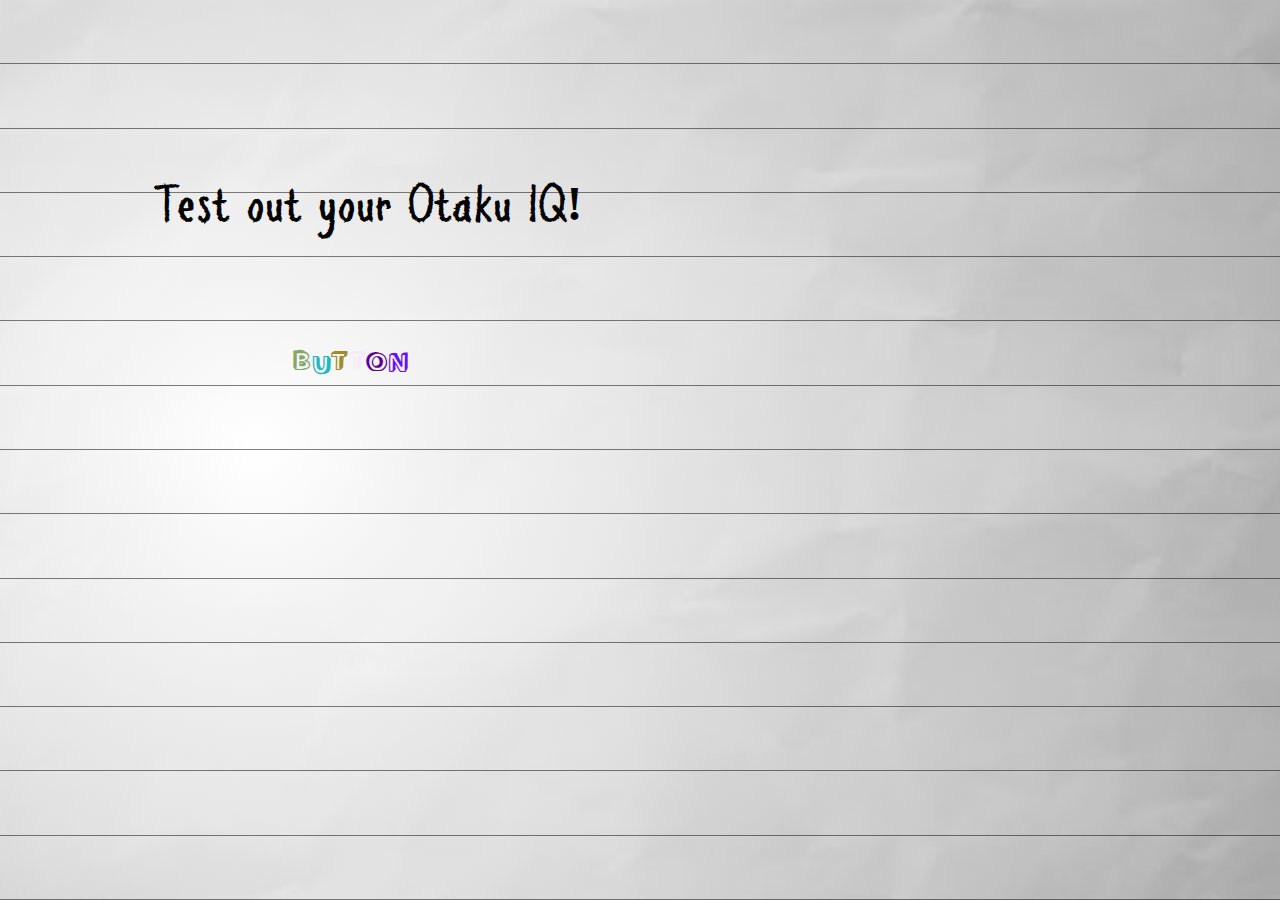
<file: index.html>
<!DOCTYPE html>
<html>
  <head>
    <title>Anime Quizz App</title>
    <meta charset="UTF-8" />
    <link rel="preconnect" href="https://fonts.gstatic.com" />
    <link
      href="https://fonts.googleapis.com/css2?family=Comic+Neue:wght@700&family=Lobster&family=Patrick+Hand&display=swap"
      rel="stylesheet"
    />

    <link rel="stylesheet" href="styles.css" />
  </head>

  <body>
    <div id="container">
      <div id="hero">
        <div></div>
        <div></div>
        <div></div>
        <div><h1 id="hero-heading">Test out your Otaku IQ!</h1></div>
        <div></div>
        <div><a href="otaku2.html" id="quick-quizz-btn">BUTTON</a></div>
        <div></div>
        <div></div>
        <div></div>
        <div></div>
        <div></div>
        <div></div>
        <div></div>
        <div></div>
      </div>
    </div>
    <script src="index.js" type="module"></script>
  </body>
</html>
</file>
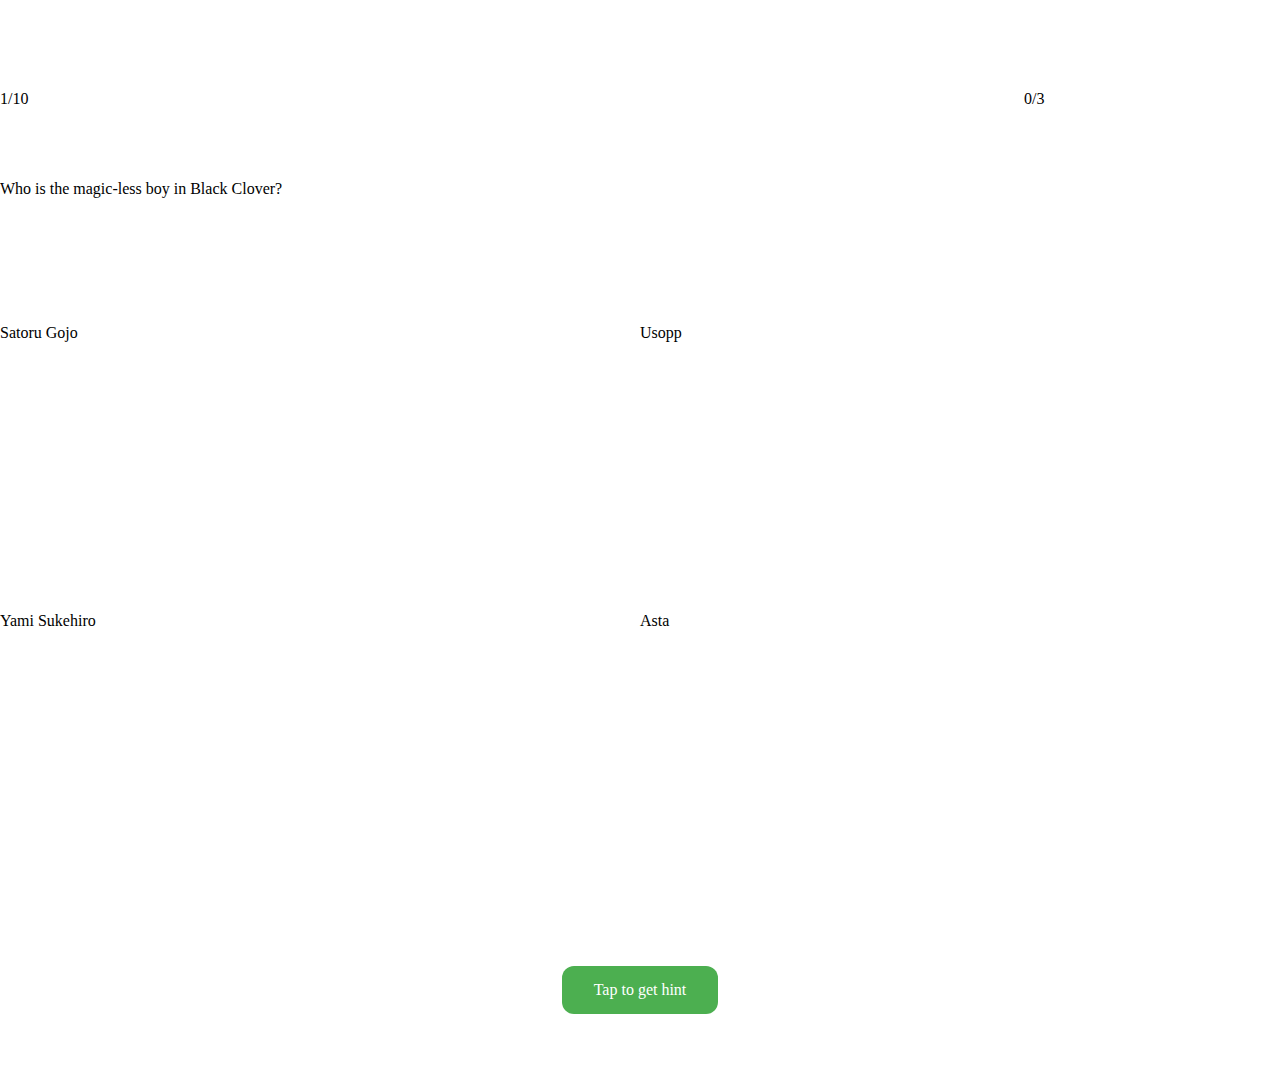
<file: otaku.html>
<!DOCTYPE html>
<html lang="en">
  <head>
    <meta charset="UTF-8" />
    <meta name="viewport" content="width=device-width, initial-scale=1.0" />
    <meta http-equiv="X-UA-Compatible" content="ie=edge" />
    <link rel="stylesheet" href="styles.css" />
    <title>Otaku Page</title>
  </head>
  <body>
    <div id="otaku-container">
      <div id="heading"></div>
      <div id="question-bar-hint-counter">
        <div id="question-counter"></div>
        <div id="progress-bar"></div>
        <div id="hint-counter"></div>
      </div>
      <main id="main-section">
        <div id="main-question"></div>
        <div id="main-options">
          <div id="optionA"></div>
          <div id="optionB"></div>
          <div id="optionC"></div>
          <div id="optionD"></div>
        </div>
      </main>
      <div id="hint-section">
        <div id="hint-text"></div>
        <div id="hint-btn" class="button">Tap to get hint</div>
      </div>
    </div>
    <script src="otaku.js" type="module"></script>
  </body>
</html>
</file>
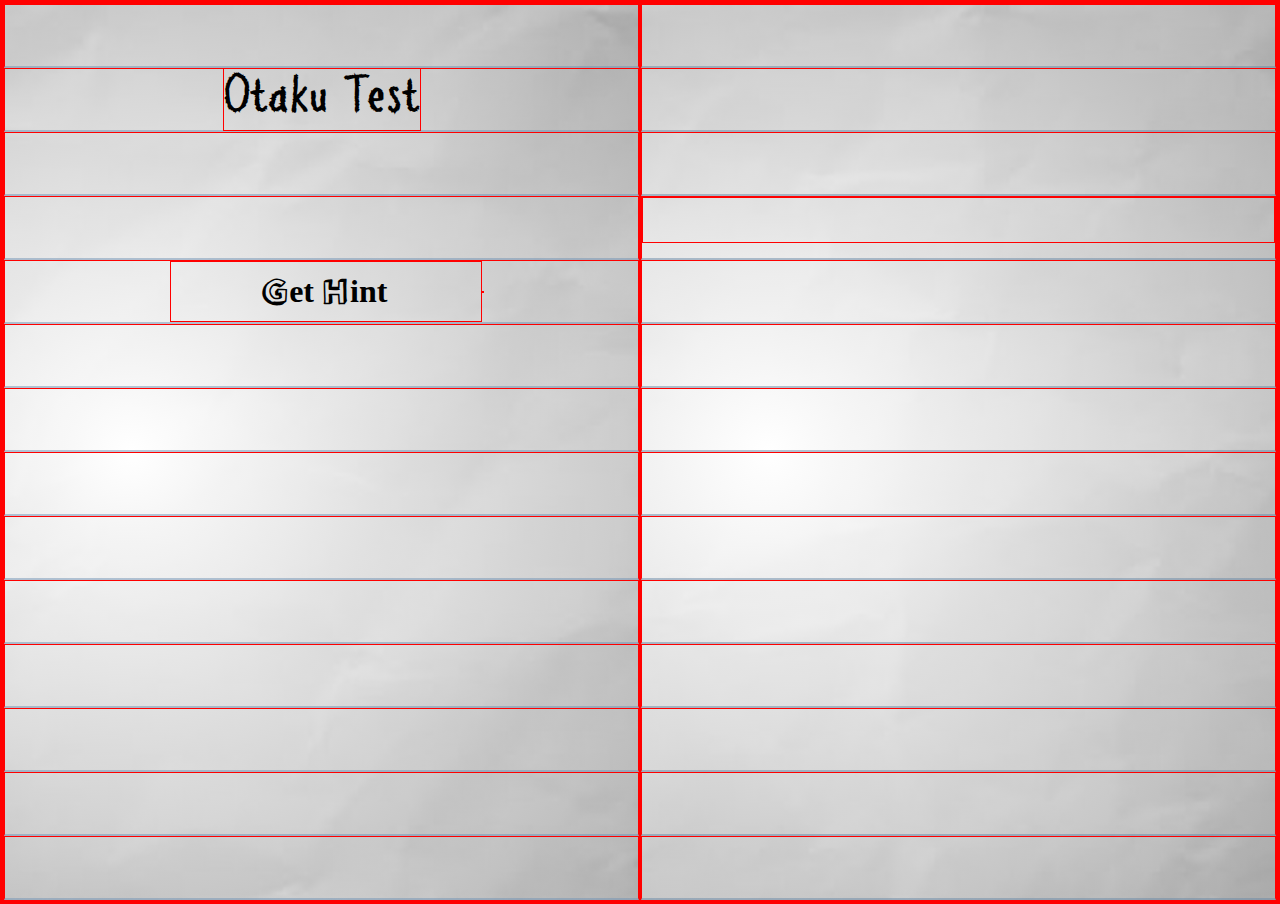
<file: otaku2.html>
<!DOCTYPE html>
<html>
  <head>
    <title>Otaku-Quiz</title>
    <meta charset="UTF-8" />
    <link rel="preconnect" href="https://fonts.gstatic.com" />
    <link
      href="https://fonts.googleapis.com/css2?family=Comic+Neue:wght@700&family=Lobster&family=Patrick+Hand&display=swap"
      rel="stylesheet"
    />

    <!-- <link rel="stylesheet" href="styles.css" /> -->
    <link rel="stylesheet" href="otaku.css" />
  </head>

  <body>
    <div id="otaku-container">
      <div id="cheat-paper" class="fade-in-left">
        <div id="hint-line-1"></div>
        <div id="hint-line-2"></div>
        <div id="hint-line-3"></div>
      </div>
      <div id="heading-and-hint-section">
        <div></div>
        <div id="heading-div"><h1>Otaku Test</h1></div>
        <div></div>
        <div id="hint-counter"></div>
        <div id="hint-btn-div">
          <p id="hint-btn">Get Hint</p>
          <div id="add-time-div">
            <span id="add-time"></span>
          </div>
        </div>
        <div></div>
        <div></div>
        <div></div>
        <div></div>
        <div></div>
        <div></div>
        <div></div>
        <div></div>
        <div></div>
      </div>
      <div id="progressBar-and-question-section">
        <div></div>
        <div></div>
        <div></div>
        <div id="question-counter">
          <h3 id="qcounter-heading"></h3>
          <span id="time-interval-bar"></span>
        </div>
        <div id="question-line1"></div>
        <div id="question-line2"></div>
        <div id="optionA-B">
          <div id="optionA"></div>
          <div id="optionB"></div>
        </div>
        <div></div>
        <div id="optionC-D">
          <div id="optionC"></div>
          <div id="optionD"></div>
        </div>
        <div></div>
        <div></div>
        <div></div>
        <div></div>
        <div></div>
      </div>
      <!-- <div id="final-result">
        <div id="left-red-line"></div>
        <div id="row-lines">
          <div id="row-line1"></div>
          <div></div>
          <div id="row-line2"></div>
          <div></div>
          <div id="row-line3"></div>
          <div></div>
          <div id="row-line4"></div>
          <div></div>
          <div id="row-line5"></div>
          <div></div>
          <div id="row-line6"></div>
          <div></div>
          <div id="row-line7"></div>
          <div></div>
          <div id="row-line8"></div>
          <div></div>
          <div id="row-line9"></div>
          <div></div>
          <div id="row-line10"></div>
          <div></div>
        </div>
        <div id="right-red-line"></div>
      </div> -->
    </div>
    <script src="otaku2.js" type="module"></script>
  </body>
</html>
</file>
<file: styles.css>
/************** FONT FACE ***************/

@font-face {
  font-family: pencilPete;
  src: url(./fonts/pencilpete_font/PPETRIAL.otf);
}

@font-face {
  font-family: perspective;
  src: url(./fonts/pwperspective/PWPerspective.ttf);
}
@font-face {
  font-family: fredericka-the-great;
  src: url(./fonts/fredericka-the-great/FrederickatheGreat-Regular.ttf);
}

@font-face {
  font-family: flunkies-bb;
  src: url(./fonts/flunkies-bb/FlunkiesBB.otf);
}

@font-face {
  font-family: sf-cartoonist-hand;
  src: url(./fonts/sf-cartoonist-hand/TrueType/SFCartoonistHand-BoldItalic.ttf);
}

/********** TAG SELECTOR'S **********/

* {
  box-sizing: border-box;
  /* border: 1px solid red; */
}

body {
  margin: 0px;
  padding: 0%;
  font-family: "Comic Neue", cursive;
  font-family: "Lobster", cursive;
  /* background: url("/images/page-texture-3.jpg");
  background-repeat: no-repeat;
  background-size: contain; */
  /* background-position: center; */
}

h1 {
  font-family: pencilPete;
  font-size: 3rem;
}
a {
  text-decoration: none !important;
}

/*************** INDEX PAGE CSS ***************/

/********** ID SELECTOR'S *********/

#container {
  display: flex;
  flex-direction: column;
  height: 100vh;
  width: 100%;
  background: url("/images/page-texture-3.jpg");
  background-repeat: no-repeat;
  background-size: cover;
  background-position: center;
}

#hero {
  display: flex;
  flex-direction: column;
  height: 100%;
  width: 100%;
  background: radial-gradient(
    circle at 20%,
    rgb(255, 255, 255),
    rgba(110, 110, 110, 0.4)
  );
}

#hero div {
  display: flex;
  height: 100% !important;
  width: 100%;
  border-bottom: 1.3px solid rgba(0, 0, 0, 0.5);
  padding: 0%;
  margin: 0%;
}

#hero-heading {
  display: inline;
  position: absolute;
  left: 12%;
  top: 16%;
  /* margin: 0px; */
}

#quick-quizz-btn {
  font-family: perspective;
  font-size: 1.5rem;
  font-weight: 600;
  position: absolute;
  left: 23%;
  top: 39%;
  display: flex;
}

/*************** OTAKU PAGE CSS ***************/

/********** ID SELECTOR'S **********/

#otaku-container {
  display: flex;
  flex-direction: column;
  height: 120vh;
  width: 100%;
}

#heading {
  height: 10%;
  width: 100%;
}

#question-bar-hint-counter {
  display: flex;
  height: 10%;
  width: 100%;
}

#question-counter {
  height: 100%;
  width: 20%;
}

#progress-bar {
  height: 100%;
  width: 60%;
}

#hint-counter {
  height: 100%;
  width: 20%;
}

#main-section {
  height: 80%;
  width: 100%;
}

#main-question {
  height: 20%;
  width: 100%;
}

#main-options {
  display: flex;
  flex-wrap: wrap;
  height: 80%;
  width: 100%;
}

#optionA {
  height: 50%;
  width: 50%;
}
#optionB {
  height: 50%;
  width: 50%;
}
#optionC {
  height: 50%;
  width: 50%;
}
#optionD {
  height: 50%;
  width: 50%;
}

#hint-section {
  display: flex;
  flex-direction: column;
  justify-content: center;
  align-items: center;
  height: 20%;
  width: 100%;
}

#hint-text {
  text-align: center;
  height: 100%;
  width: 100%;
}

#hint-btn:hover {
  animation-name: pulse;
  animation-duration: 0.7s;
  animation-timing-function: ease-in;
  animation-iteration-count: infinite;
}

/********** CLASS SELECTOR'S **********/

.button {
  background-color: #4caf50; /* Green */
  border: none;
  border-radius: 12px;
  color: white;
  padding: 15px 32px;
  text-align: center;
  text-decoration: none;
  display: inline-block;
  font-size: 16px;
}

.btn-disable {
  cursor: not-allowed;
  pointer-events: none;

  color: #707070;
  background-color: #ffffff;
}

.hide-btn {
  display: none;
}

.fade-in {
  animation-name: fadeIn;
  animation-duration: 1s;
}

.fade-out {
  animation-name: fadeOut;
  animation-duration: 1s;
}

/********** ANIMATION **********/

@keyframes pulse {
  25% {
    transform: scale(0.9);
  }
  75% {
    transform: scale(1.1);
  }
}

@keyframes fadeIn {
  0% {
    opacity: 0.1;
  }
  100% {
    opacity: 1;
  }
}

@keyframes fadeOut {
  0% {
    opacity: 1;
  }
  100% {
    opacity: 0;
  }
}
</file>
<file: otaku.css>
/************** FONT FACE ***************/

@font-face {
  font-family: pencilPete;
  src: url(./fonts/pencilpete_font/PPETRIAL.otf);
}

@font-face {
  font-family: perspective;
  src: url(./fonts/pwperspective/PWPerspective.ttf);
}
@font-face {
  font-family: fredericka-the-great;
  src: url(./fonts/fredericka-the-great/FrederickatheGreat-Regular.ttf);
}

@font-face {
  font-family: flunkies-bb;
  src: url(./fonts/flunkies-bb/FlunkiesBB.otf);
}

@font-face {
  font-family: sf-cartoonist-hand;
  src: url(./fonts/sf-cartoonist-hand/TrueType/SFCartoonistHand-BoldItalic.ttf);
}

/********** TAG SELECTOR'S **********/

* {
  box-sizing: border-box;
  border: 1px solid red;
}

body {
  margin: 0px;
  padding: 0%;
  font-family: "Comic Neue", cursive;
  font-family: "Lobster", cursive;
  font-family: pencilPete;
  /* background: url("/images/page-texture-3.jpg"); */
  background-repeat: no-repeat;
  background-size: cover;
}

h1 {
  font-family: pencilPete;
  font-size: 3rem;
  margin: 0px;
}
h3 {
  margin: 0px;
}
/*************** ID SELECTOR'S **************/

#otaku-container {
  display: flex;
  height: 100vh;
  width: 100%;
  background: url("/images/page-texture-3.jpg");
  background-repeat: no-repeat;
  background-size: cover;
  background-position: center;
}

/********** CHEAT PAPER **********/

#cheat-paper {
  display: none;
  flex-direction: column;
  position: fixed;
  z-index: 1;
  width: 49%;
  height: 43%;
  top: 43%;
  background-image: url("/images/cheat-img3.png");
  background-repeat: no-repeat;
  background-size: 100% 100%;
  background-position: top center;
}

#cheat-paper div {
  position: relative;
  top: 25%;
  height: 11%;
  width: 100%;
  justify-content: flex-start;
  align-items: flex-end;
}

#hint-line-1 p {
  font-size: 1.2rem;
  margin: 0px;
  height: 100%;
  width: 100%;
  position: relative;
  top: 10px;
}

#hint-line-2 p {
  font-size: 1.2rem;
  margin: 0px;
  height: 100%;
  width: 100%;
  position: relative;
  top: 10px;
}

#hint-line-3 p {
  font-size: 1.2rem;
  margin: 0px;
  height: 100%;
  width: 100%;
  position: relative;
  top: 10px;
}

/********** HINT SECTION **********/

#heading-and-hint-section {
  display: flex;
  flex-direction: column;
  height: 100%;
  width: 50%;
  /* background: linear-gradient(
    90deg,
    rgba(216, 216, 216, 0.6),
    rgba(51, 51, 51, 0.5)
  ); */
  background: radial-gradient(
    circle at 20%,
    rgb(255, 255, 255),
    rgba(110, 110, 110, 0.4)
  );
}

#heading-and-hint-section div {
  display: flex;
  height: 7.15%;
  width: 100%;
  border-bottom: 2.5px solid rgba(112, 145, 179, 0.5);
  /* border-bottom: 1.3px solid rgba(0, 0, 0, 0.3); */
}

#heading-div {
  justify-content: center;
  align-items: center;
}

#hint-counter {
  justify-content: center;
  align-items: center;
  font-family: pencilPete;
  font-size: 1.1rem;
}

#hint-btn {
  display: flex;
  font-family: perspective;
  font-size: 2rem;
  font-weight: 600;
  justify-content: center;
  align-items: center;
  height: 100%;
  width: 50%;
  margin: 0px;
  margin-left: 26%;
}

#hint-btn div {
  justify-content: center;
  align-items: center;
  border: none;
  width: 7%;
}

#add-time-div {
  height: 100% !important;
  width: 25% !important;
  align-items: center;
  font-size: 1.5rem;
  font-family: perspective;
  border: none !important;
}

/********** QUESTION SECTION **********/

#progressBar-and-question-section {
  display: flex;
  flex-direction: column;
  height: 100%;
  width: 50%;
  background: radial-gradient(
    circle at 20%,
    rgb(255, 255, 255),
    rgba(110, 110, 110, 0.4)
  );
}

#progressBar-and-question-section div {
  display: flex;
  height: 7.15%;
  width: 100%;
  border-bottom: 2.5px solid rgba(104, 135, 165, 0.5);
}

#question-counter {
  display: flex !important;
  flex-direction: column;
  font-family: pencilPete;
  font-size: 1.1rem;
}

#qcounter-heading {
  display: flex;
  height: 75%;
  width: 100%;
  justify-content: center;
  align-items: center;
}

#time-interval-bar {
  display: flex;
  justify-content: flex-start;
  align-items: flex-end;
  height: 25% !important;
  width: 0px;
  border: none;
  background-image: url("/images/interval-time-img3.jpg");
  background-repeat: no-repeat;
  background-size: cover;
}

#question-line1 {
  justify-content: center;
  align-items: center;
  font-size: 1.6rem;
}

#question-line1 p {
  display: flex;
  justify-content: center;
  align-items: flex-end;
  height: 100%;
  width: 100%;
  margin: 0px;
  position: relative;
  top: 9px;
}

#question-line2 {
  justify-content: center;
  align-items: center;
  font-size: 1.6rem;
}

#question-line2 p {
  display: flex;
  justify-content: center;
  align-items: flex-end;
  height: 100%;
  width: 100%;
  margin: 0px;
  position: relative;
  top: 9px;
}

#optionA-B div {
  font-size: 1.5rem;
  border: none !important;
  justify-content: center;
  align-items: flex-end;
  height: 100% !important;
  width: 50% !important;
  position: relative;
  top: 9px;
}

#optionA-B span:hover {
  background-image: url("/images/option-underline-img1.png");
  background-repeat: no-repeat;
  background-size: 100% 100%;
}

#optionC-D div {
  font-size: 1.5rem;
  border: none !important;
  justify-content: center;
  align-items: flex-end;
  height: 100% !important;
  width: 50% !important;
  position: relative;
  top: 9px;
}

#optionC-D span:hover {
  background-image: url("/images/option-underline-img1.png");
  background-repeat: no-repeat;
  background-size: 100% 100%;
}

/********** CLASS SELECTOR'S **********/

.btn-disable {
  cursor: not-allowed;
  pointer-events: none;

  /* color: #a1a1a1; */
  /* background-color: #ffffff; */
}

.hide-text {
  display: none;
}

.fade-in {
  animation-name: fadeIn;
  animation-duration: 1s;
}

.fade-out {
  animation-name: fadeOut;
  animation-duration: 2s;
}

.fade-in-left {
  animation-name: fadeLeft;
  animation-duration: 2s;
}

.fade-out-left {
  animation-name: fadeOutLeft;
  animation-duration: 2s;
}

/********** ANIMATION **********/

@keyframes pulse {
  25% {
    transform: scale(0.9);
  }
  75% {
    transform: scale(1.1);
  }
}

@keyframes fadeIn {
  0% {
    opacity: 0.1;
  }
  100% {
    opacity: 1;
  }
}

@keyframes fadeOut {
  0% {
    opacity: 1;
  }
  100% {
    opacity: 0;
  }
}

@keyframes fadeLeft {
  0% {
    opacity: 0;
    transform: translateX(-100px);
  }
  80% {
    opacity: 1;
  }
  100% {
    opacity: 1;
    transform: translateX(0);
  }
}

@keyframes fadeOutLeft {
  0% {
    opacity: 1;
    transform: translateX(-40px);
  }
  100% {
    opacity: 0;
    transform: translateX(0);
  }
}

/*************** RESULT SECTION ***************/

/********** ID'S **********/

/* #content {
  display: flex;
  flex-direction: column;
  height: 95vh;
}

#heading {
  height: 15%;
  width: 100%;
}

#marks {
  height: 75%;
  width: 100%;
}

#report-card {
  height: 10%;
  width: 100%;
} */

#final-result {
  display: flex;
  flex-direction: row;
  position: fixed;
  z-index: 1;
  margin-top: 10px;
  padding: 0px;
  left: 35%;
  top: 0;
  height: 95vh;
  width: 30%;
  border: 1px solid rgb(151, 151, 151);
  border-top-right-radius: 5%;
  box-shadow: 0px 5px 8px 8px rgba(66, 66, 66, 0.5);
}

#left-red-line {
  height: 100%;
  position: relative;
  left: 10%;
  margin-left: 0px;
  border: 1.5px solid rgba(255, 0, 0, 0.623);
}

#row-lines {
  display: flex;
  flex-direction: column;
  width: 100%;
  margin: 50px -2px 50px -2px;
  padding: 0px;
  border-right: none;
  border-left: none;
  border-top: 1px solid red;
  border-bottom: 1px solid red;
}

#row-lines div {
  height: 5%;
  width: 100%;
  border: 1px solid rgb(152, 195, 237);
  border-left: none;
  border-right: none;
}

#right-red-line {
  height: 100%;
  position: relative;
  left: -10%;
  margin-left: 0px;
  border: 1.5px solid rgba(255, 0, 0, 0.623);
}

/********** CLASSES **********/
/* The Modal (background) */
.modal {
  display: block; /* Hidden by default */
  position: fixed; /* Stay in place */
  z-index: 1; /* Sit on top */
  padding-top: 1.5%; /* Location of the box */
  left: 25%;
  top: 0;
  width: 50%; /* Full width */
  height: 100%; /* Full height */
  overflow: auto; /* Enable scroll if needed */
  /* background-color: rgb(0, 0, 0); Fallback color
  background-color: rgba(0, 0, 0, 0.4); Black w/ opacity */
}

/* Modal Content */
.modal-content {
  position: relative;
  /* background-color: whitesmoke; */
  background-image: url("/images/img6.jpg");
  background-repeat: no-repeat;
  background-size: cover;
  background-position: center;
  margin: auto;
  padding: 0;
  border: 1px solid #888;
  width: 80%;
  box-shadow: 0 4px 8px 0 rgba(0, 0, 0, 0.2), 0 6px 20px 0 rgba(0, 0, 0, 0.19);
  -webkit-animation-name: animatetop;
  -webkit-animation-duration: 0.4s;
  animation-name: animatetop;
  animation-duration: 0.4s;
}

/* Add Animation */
@-webkit-keyframes animatetop {
  from {
    top: -300px;
    opacity: 0;
  }
  to {
    top: 0;
    opacity: 1;
  }
}

@keyframes animatetop {
  from {
    top: -300px;
    opacity: 0;
  }
  to {
    top: 0;
    opacity: 1;
  }
}

/* The Close Button */
.close {
  color: white;
  float: right;
  font-size: 28px;
  font-weight: bold;
}

.close:hover,
.close:focus {
  color: #000;
  text-decoration: none;
  cursor: pointer;
}

.modal-header {
  padding: 2px 16px;
}

.modal-body {
  padding: 2px 16px;
}

.modal-footer {
  padding: 2px 16px;
}
</file>
